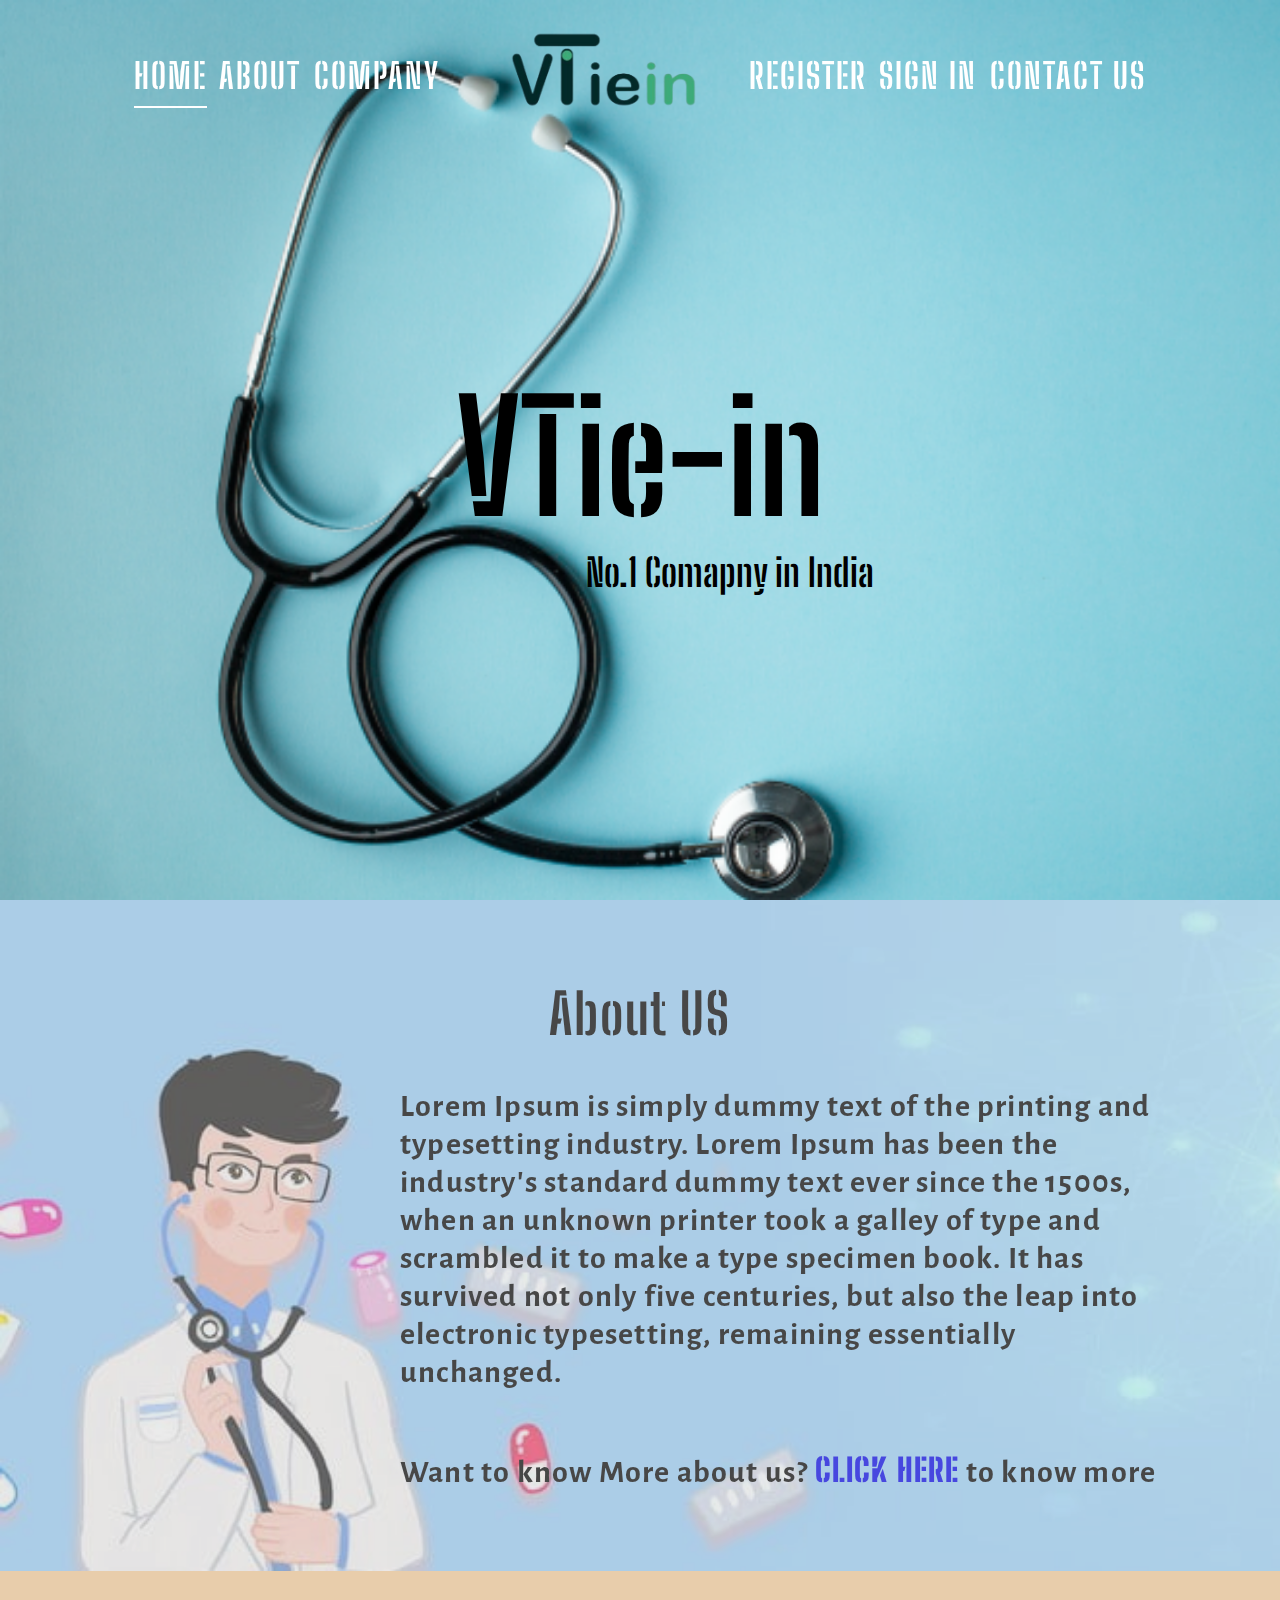
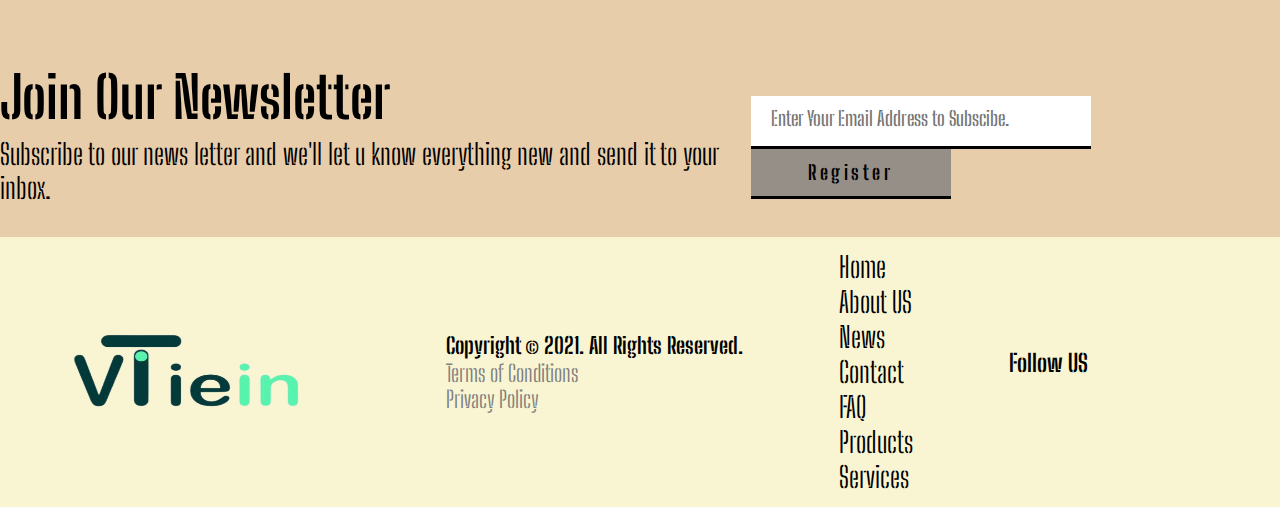
<file: index.html>
<!DOCTYPE html>
<!DOCTYPE html>
<html lang="en">
<head>
    <meta charset="UTF-8">
    <meta http-equiv="X-UA-Compatible" content="IE=edge">
    <meta name="keywords" content="vtiein,v-tie-in,vtie-in">
    <meta name="viewport" content="width=device-width, initial-scale=1.0">
    <link rel="stylesheet" href="./assets/main.css">
    <link rel="preconnect" href="https://fonts.gstatic.com">
    <link href="https://fonts.googleapis.com/css2?family=Big+Shoulders+Stencil+Display&display=swap" rel="stylesheet">
    <link href="https://fonts.googleapis.com/css2?family=Alegreya+Sans&display=swap" rel="stylesheet">
    <link rel="stylesheet" href="https://cdnjs.cloudflare.com/ajax/libs/font-awesome/5.15.3/css/all.min.css" integrity="sha512-iBBXm8fW90+nuLcSKlbmrPcLa0OT92xO1BIsZ+ywDWZCvqsWgccV3gFoRBv0z+8dLJgyAHIhR35VZc2oM/gI1w==" crossorigin="anonymous" referrerpolicy="no-referrer" />
    <title>VTie-in | Welcome to V Tie-in Family</title>
</head>
<body>
    <div class="container">
        <div class="navbar1">
            <div class="navbar">

                <li><a href="index.html" class="active">Home</a></li>
                <li><a href="about.html" class="middle">About</a></li>
                <li><a href="#" class="middle">Company</a></li>
            
                <img src="./images/tiein.png" alt="Logo">

                <li><a href="register.html" class="middle">Register</a></li>
                <li><a href="signin.html" class="middle">Sign In</a></li>
                <li><a href="contact.html" class="middle">Contact Us</a></li>
            </div>
        </div>
        <div class="middle-container">
            
            <h1>VTie-in</h1>
            <h3>No.1 Comapny in India</h3>
        </div>
    </div>
        <div class="lastcontainer">
            <div class="about">
                <h1>About US</h1>
            </div>
            <div class="aboutmatter">
                <div class="up">
                    <p>
                        Lorem Ipsum is simply dummy text of the printing and typesetting industry. Lorem Ipsum has been the industry's standard dummy text ever since the 1500s, when an unknown printer took a galley of type and scrambled it to make a type specimen book. It has survived not only five centuries, but also the leap into electronic typesetting, remaining essentially unchanged. 
                    </p>    
                </div>
                <div class="down">
                    <span>Want to know More about us? <a href="about.html">click here</a> to know more</span>
                </div>
            </div>
        </div>
        <div class="newletter">
            <div class="news1">
                <h2>Join Our Newsletter</h2>
                <span class="news">Subscribe to our news letter and we'll let u know everything new and send it to your inbox.</span>
            </div>
            <div class="news2">
                <input type="email" placeholder="Enter Your Email Address to Subscibe.">
                <button type="submit">Register</button>
            </div>
        </div>
        <div class="footer">
            <footer>
                <div class="logo">
                    <img src="./images/tiein.png" alt="Company Logo">
                </div>
                <div class="copyright">
                    <h3>Copyright &copy; 2021. All Rights Reserved.</h3>
                    <ul>
                        <li><a href="#">Terms of Conditions</a></li>
                        <li><a href="#">Privacy Policy</a></li>
                    </ul>
                </div>
                <div class="navigation">
                    <nav>
                        <ul>
                            <li><a href="index.html">Home</a></li>
                            <li><a href="about.html">About US</a></li>
                            <li><a href="#">News</a></li>
                            <li><a href="contact.html">Contact</a></li>
                            <li><a href="#">FAQ</a></li>
                            <li><a href="#">Products</a></li>
                            <li><a href="#">Services</a></li>
                    </nav>
                </div>
                <div class="socialmedia">
                    <h2>Follow US</h2>
                    <ul>
                        <li><a href="#"><i class="fab fa-facebook-f" aria-hidden="true"></i></a></li>
                        <li><a href="#"><i class="fab fa-twitter" aria-hidden="true"></i></a></li>
                        <li><a href="#"><i class="fab fa-instagram" aria-hidden="true"></i></a></li>
                        <li><a href="#"><i class="fab fa-medium-m" aria-hidden="true"></i></a></li>
                        <li><a href="#"><i class="fab fa-youtube" aria-hidden="true"></i></a></li>
                    </ul>
                </div>
            </footer>
        </div>
    
</body>
</html>
</file>
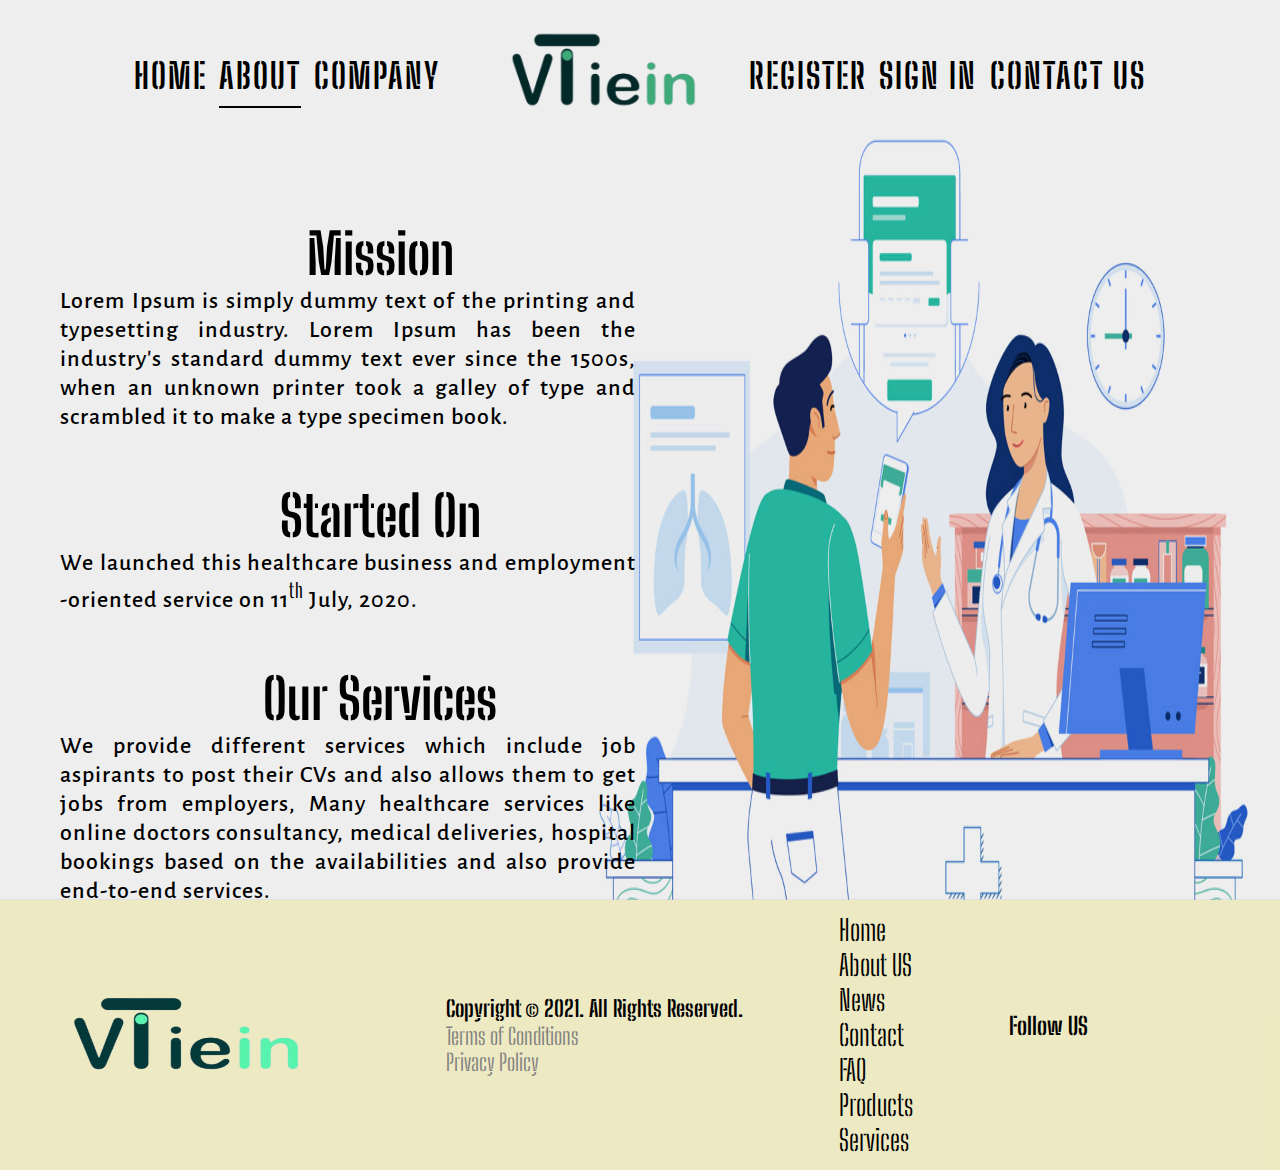
<file: about.html>
<!DOCTYPE html>
<!DOCTYPE html>
<html lang="en">
<head>
    <meta charset="UTF-8">
    <meta http-equiv="X-UA-Compatible" content="IE=edge">
    <meta name="viewport" content="width=device-width, initial-scale=1.0">
    <link rel="stylesheet" href="./assets/about.css">
    <link rel="stylesheet" href="./assets/main.css">
    <link rel="preconnect" href="https://fonts.gstatic.com">
    <link href="https://fonts.googleapis.com/css2?family=Big+Shoulders+Stencil+Display&display=swap" rel="stylesheet">
    <link href="https://fonts.googleapis.com/css2?family=Alegreya+Sans&display=swap" rel="stylesheet">
    <link rel="stylesheet" href="https://cdnjs.cloudflare.com/ajax/libs/font-awesome/5.15.3/css/all.min.css" integrity="sha512-iBBXm8fW90+nuLcSKlbmrPcLa0OT92xO1BIsZ+ywDWZCvqsWgccV3gFoRBv0z+8dLJgyAHIhR35VZc2oM/gI1w==" crossorigin="anonymous" referrerpolicy="no-referrer" />
    <title>VTie-in</title>
    <script>
        const counters = document.querySelectorAll('.counters');
        counters.forEach(counter => {
        let count = 0;
        const updateCounter = () => {
            const countTarget = parseInt(counter.getAttribute('data-counttarget'));
            count++;
            if (count < countTarget) {
            counter.innerHTML = count;
            setTimeout(updateCounter, 1);
            } else {
            counter.innerHTML = countTarget;
            }
        };
        updateCounter();
        });
    </script>
</head>
<body>
    <div class="main-container">
        <div class="superior-nav">
            <div class="navbar">
                <li><a href="index.html" class="middle">Home</a></li>
                <li><a href="about.html" class="active">About</a></li>
                <li><a href="#"class="middle">Company</a></li>
            
                <img src="./images/tiein.png" alt="Logo">
    
                <li><a href="register.html"class="middle">Register</a></li>
                <li><a href="signin.html" class="middle">Sign In</a></li>
                <li><a href="contact.html" class="middle">Contact Us</a></li>
            </div>
        </div>
        <div class="about-section">
            <div class="about-section1">
                <h1>Mission</h1>
                <p>Lorem Ipsum is simply dummy text of the printing and typesetting industry. Lorem Ipsum has been the industry's standard dummy text ever since the 1500s, when an unknown printer took a galley of type and scrambled it to make a type specimen book. </p>
            </div>
            <div class="about-section2">
                <h1>Started On</h1>
                <p>We launched this healthcare business and employment -oriented service on 11<sup>th</sup> July, 2020.</p>
            </div>
            <div class="about-section3">
                <h1>Our Services</h1>
                <p>We provide different services which include job aspirants to post their CVs and also allows them to get jobs from employers, Many healthcare services like online doctors consultancy, medical deliveries, hospital bookings based on the availabilities and also provide end-to-end services.</p>
            </div>
        </div>
        <div class="statistics">
            <div class="stat1">
                <p class="counters" data-counttarget="50"></p>
            </div>
            <div class="stat2">
                <p class="counters" data-counttarget="100"></p>
            </div>
        </div>
    </div> 
    <div class="footer">
        <footer>
            <div class="logo">
                <img src="./images/tiein.png" alt="Company Logo">
            </div>
            <div class="copyright">
                <h3>Copyright &copy; 2021. All Rights Reserved.</h3>
                <ul>
                    <li><a href="#">Terms of Conditions</a></li>
                    <li><a href="#">Privacy Policy</a></li>
                </ul>
            </div>
            <div class="navigation">
                <nav>
                    <ul>
                        <li><a href="index.html">Home</a></li>
                        <li><a href="about.html">About US</a></li>
                        <li><a href="#">News</a></li>
                        <li><a href="contact.html">Contact</a></li>
                        <li><a href="#">FAQ</a></li>
                        <li><a href="#">Products</a></li>
                        <li><a href="#">Services</a></li>
                </nav>
            </div>
            <div class="socialmedia">
                <h2>Follow US</h2>
                <ul>
                    <li><a href="#"><i class="fab fa-facebook-f" aria-hidden="true"></i></a></li>
                    <li><a href="#"><i class="fab fa-twitter" aria-hidden="true"></i></a></li>
                    <li><a href="#"><i class="fab fa-instagram" aria-hidden="true"></i></a></li>
                    <li><a href="#"><i class="fab fa-medium-m" aria-hidden="true"></i></a></li>
                    <li><a href="#"><i class="fab fa-youtube" aria-hidden="true"></i></a></li>
                </ul>
            </div>
        </footer>
    </div>
    
</body>
</html>
</file>
<file: assets/main.css>
*{
    margin:0;
    padding:0;
    font-family: 'Big Shoulders Stencil Display';
}
.container{
    display:flex;
    flex-direction: column;
    height:100%;
    width:100%;
    background-image: url(../images/doctor-family.png);
    background-size: cover;
    background-repeat: no-repeat;
    background-color: #7EC0CD;
}

li{
    list-style-type: none;
}
a{
    text-decoration: none;
}
.navbar1{
    display:flex;
    justify-content: center;
    height:20vh;
    
}
.navbar{
    display:flex;
    width:80%;
    justify-content: space-around;
    position:fixed;
    padding-top: 30px;
    font-size: 35px;
    font-weight: bolder;
    text-transform: uppercase;
    letter-spacing: 2px;
    font-family: 'Big Shoulders Stencil Display';
}

.navbar img{
    height: 80px;
    filter:brightness(70%);
}

.navbar li{
    padding-top: 25px;
}

.navbar li a{
    color:white;
    font-weight: bold;
    padding-bottom: 10px;
}


.active{
    border-bottom: 2px white solid;
}

a.middle{
    position:relative;
}
a.middle:before{
    content:"";
    position:absolute;
    width:100%;
    height: 2px;
    left:0;
    bottom:0;
    background-color: #fff;
    visibility: hidden;
    transform:scaleX(0);
    transition: all 0.3s ease-in-out;
}
a.middle:hover:before{
    visibility: visible;
    transform: scaleX(1);
}
.middle-container{
    font-family: 'Big Shoulders Stencil Display';
    display:flex;
    flex-direction: column;
    height: 80vh;
    justify-content: center;
    align-items: center;
    font-size: 4.8em;
    font-weight: bolder;
}

.middle-container h3{
    font-size: 0.5em !important;
    margin-left: 180px;
    margin-bottom: 120px;
}

.lastcontainer{
    background-image: url(../images/middle3.jpg);
    background-repeat: no-repeat;
    background-size: cover;
    opacity: 0.8;
    filter:contrast(80%);
    /* background */
    display: flex;
    flex-direction: column;
    padding-top: 80px;
    padding-bottom: 80px;
    

}
.about h1{
    font-size: 3.5em;
    font-family: 'Big Shoulders Stencil Display';
    letter-spacing: 1.8px;
    text-align: center;

}
.aboutmatter{
    display: flex;
    flex-direction: column;
    padding-top: 30px;
    
}

.up p{
    margin:10px 120px 10px 120px;
    font-size: 2em;
    color:black;
    font-weight: bold;
    margin-left: 400px;
    font-family:'Alegreya Sans';
    letter-spacing: 1.2px;
    padding-bottom: 50px;
}

.down span{
    font-size: 2em;
    color:black;
    font-weight: bolder;
    font-family: "Alegreya Sans";
    margin:10px 120px 10px 400px;
    letter-spacing: 1.2px;

}
.down span a{
    text-transform: uppercase;
    font-weight: bolder;
}

.newletter{
    padding-top: 3em;
    height: 20vh;
    font-size: 1.8em;
    background-color: rgba(222, 184, 135,0.7);
    display:flex;
    justify-content: space-evenly;
}

.news1 h2{
    font-size: 2em !important;
    line-height: 80px;
}
.news2{
    align-self: center;
}

.news2 input,button{
    width:300px;
    outline: none;
    border:none;
    border-radius: 40px;
    padding-left: 20px;
    padding-right: 20px;
    height:50px;
}
.news2 input{
    border:0;
    border-radius: 0;
    border-bottom:3px solid black;
    
}
.news2 button{
    background:rgba(128, 128, 128,0.8);
    font-size: 20px;
    font-weight: 700;
    letter-spacing: 3.5px;
    width:200px !important;
    border:0;
    border-radius: 0;
    border-bottom:3px solid black;
}
::placeholder{
    font-size: 20px;
    font-weight: 600;
}
input:focus{
    border-color: green;
}
input:focus::placeholder{
    color:transparent;
    transition: text-indent 0.4s 0.4s ease; 
    text-indent: -100%;
}

[placeholder]:focus::-webkit-input-placeholder {
    transition: text-indent 0.4s 0.4s ease; 
    text-indent: -100%; 
}

@keyframes tieinanimation{
    from{
        transform: translateY(50%);
    }
    to{
        transform: translateY(0);
    }
}
@keyframes tieinanimation2{
    from{
        transform: translateY(500%);
    }
    to{
        transform: translateY(0);
    }
}
.middle-container h1{
    animation: 1s ease-out 0s 1 tieinanimation;
}

.middle-container h3{
    animation: 1s ease-out 0s 1 tieinanimation2;
}

footer{
    display: flex;
    width:100%;
    height:30vh;
    justify-content:space-around;
    align-items: center;
    background-color: rgba(240, 231, 142,0.4);
}

.logo{
    flex-grow: 1;
}
.logo img{
    width:350px;
    height:80px;
}
.copyright{
    
    display: flex;
    flex-direction: column;
    flex-grow: 1;
    font-size: 1.2em;
}
.copyright h3{
    line-height: 30px;
}
.copyright ul li{
    line-height: 25px;
}
.copyright ul li a{
    color:grey;
    font-size: 1.2em;
}
.navigation nav ul li a{
    color:black;
    line-height: 35px;
    font-size: 1.8em;
}
.navigation{
    flex-grow: 1;
}
.socialmedia{
    flex-grow: 2;
    
}

.socialmedia ul{
    display:flex;
    justify-content: space-around;
}
.socialmedia h2{
    padding-bottom: 20px;
}
.socialmedia ul li{
    font-size: 45px;
}
.socialmedia ul li a i{
    color:black;
}
</file>
<file: assets/about.css>
*{
    margin:0;
    padding:0;
    font-family: 'Big Shoulders Stencil Display';
}
li{
    list-style-type: none;
}
a{
    text-decoration: none;
}

.main-container{
    height:100vh;
    display: flex;
    flex-direction: column;
    background-image: url(../images/about2.jpg);
    background-repeat: no-repeat;
    background-size: 100% 100%;
}
.superior-nav{
    display:flex;
    justify-content: center;
    height:20vh;  
}
.navbar{
    position:relative !important;
}
.navbar li a{
    color:black !important;
}

.navbar li a.active{
    border-bottom: 2px solid black !important;
}

a.middle:hover:before{
    background-color: black !important;
}

.about-section{
    display:flex;
    flex-direction: column;
    width:50vw;
    margin-left: 60px;
}

.about-section{
    padding-top:110px;
}

.about-section h1{
    text-align: center;
}
.about-section .about-section1{
    animation: toright 0.5s ease-in;
}
.about-section .about-section2{
    animation: toright 0.7s ease-in;
}

.about-section .about-section3{
    animation: toright 0.9s ease-in;
}

.about-section div h1{
    font-size: 3.5em;
    font-weight: bolder;
}

.about-section div p{
    width:45vw;
    font-size: 1.5em;
    font-weight: 500;
    font-family: "Alegreya Sans";
    letter-spacing: 1px;
    text-align: justify;
}

.about-section div{
    padding-bottom: 50px;
}

.footer{
    background-color: rgb(236, 236, 229) !important;
}
@keyframes toright{
    0%{
        transform:skewX(0deg) translateX(-500px);
    }
    100%{
        transform:skew(0deg)
    }
}
</file>
